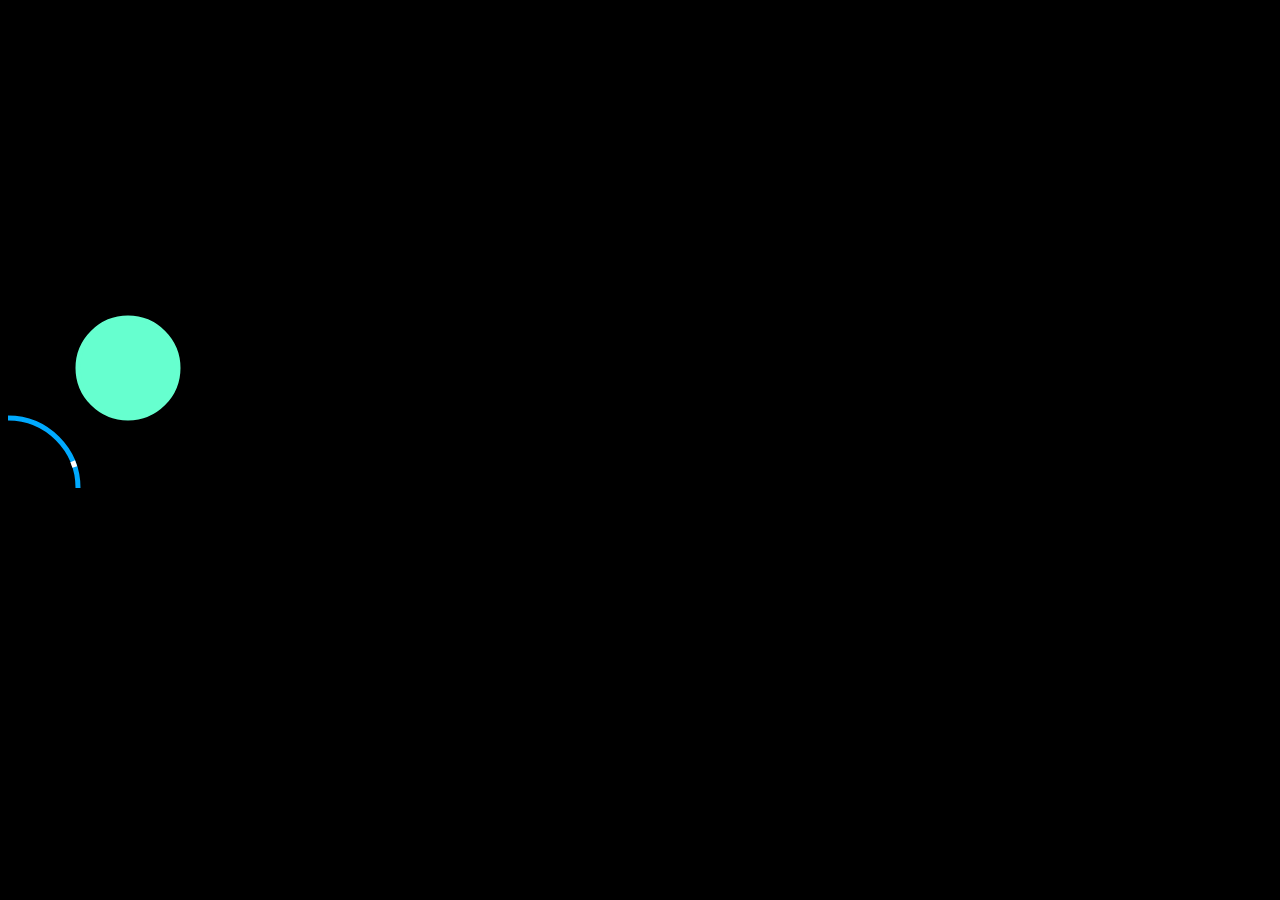
<file: codequest/index.html>
<!DOCTYPE html>
<html>
    <head>
        <script src="game.js" defer></script>
    </head>
    <body style="background-color:black">
        <canvas id="canvas" width="854" height="480"></canvas>
    </body>
</html>
</file>
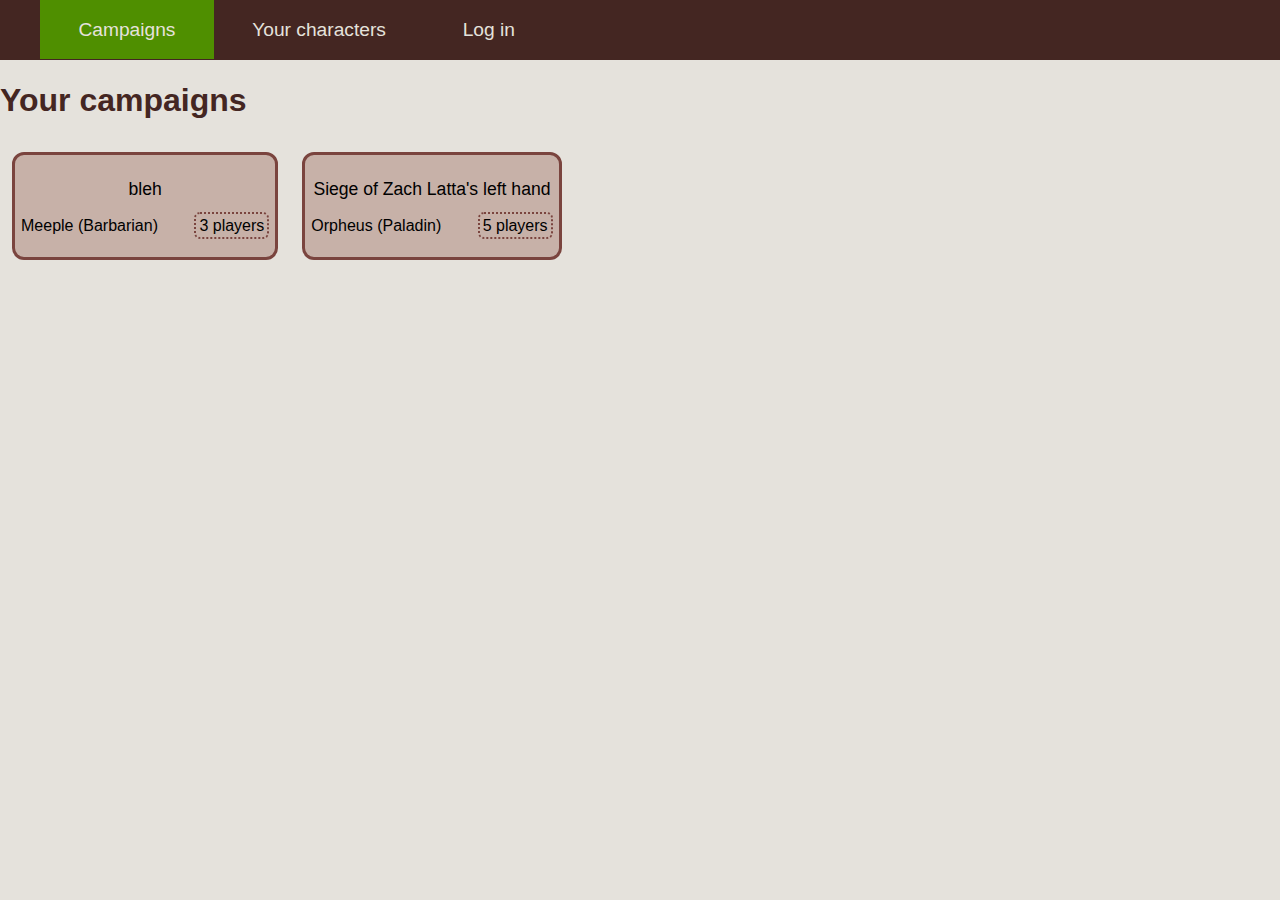
<file: dnd-site-demo/campaigns.html>
<!DOCTYPE html>
<html>
<head>
<title>DnD campaigns</title>
<link rel="stylesheet" href="style.css">
<link rel="stylesheet" href="navbar/navbar.css">
<script>const currentPage = "nav-campaigns"</script>
<script src="navbar/navbar.js" defer></script>
<script src="story-placeholder.js"></script>
<!--
<script src="auth.js"></script>
-->
<script src="inject-story.js" defer></script>
</head>
<body>
<nav id="page-nav"></nav>
<div class="main-container">
    <h1>Your campaigns</h1>
<div id="list-container" style="max-height:10rem">
    <div id="dummy-list-item"></div>
</div>
</div>
</body>
</html>
</file>
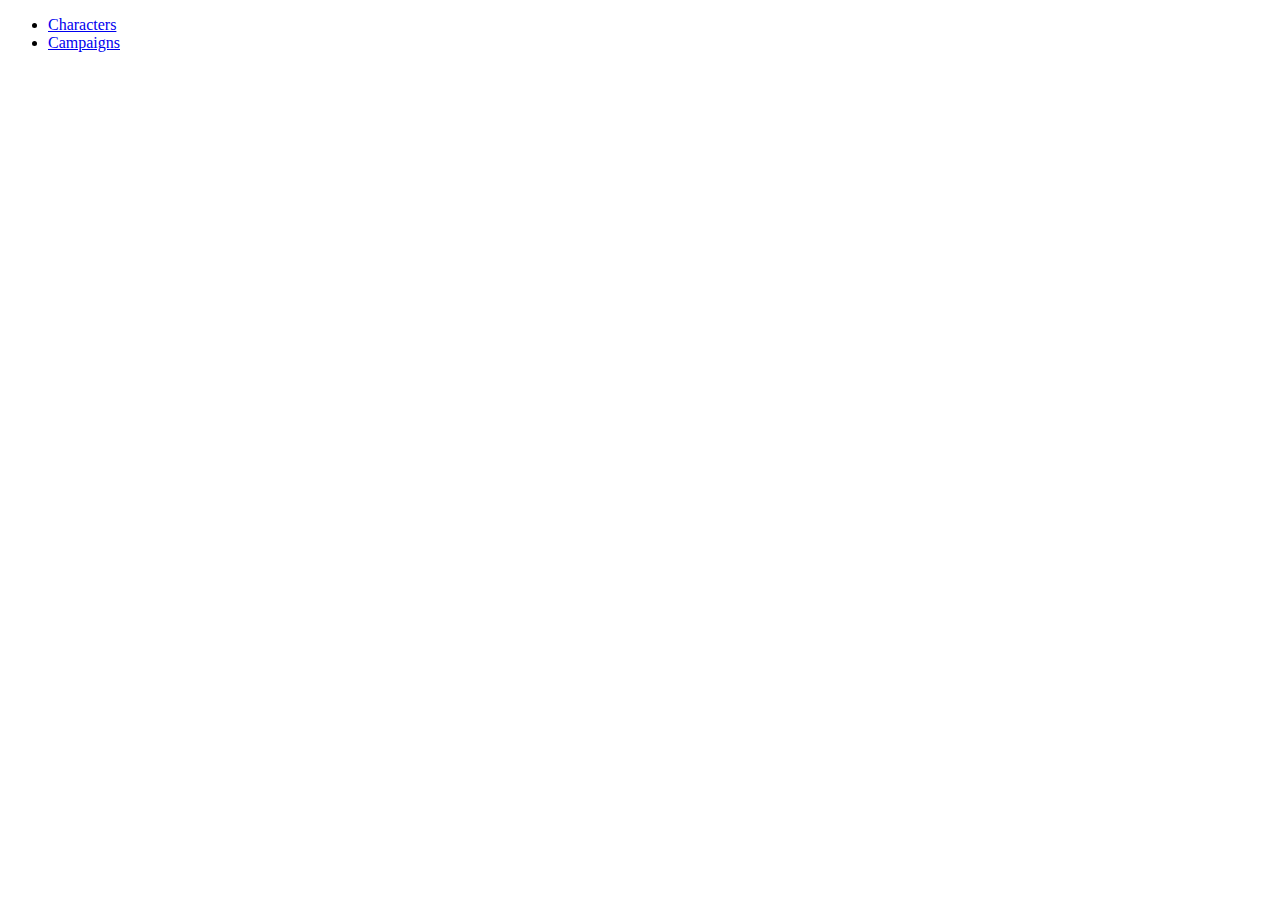
<file: dnd-site-demo/characters.html>
<!DOCTYPE html>
<html>
<head>
    <link rel="stylesheet" src="story.css">
    <link rel="stylesheet" src="style.css">
    <script src="auth.js"></script>
</head>
<body>
<div class="main-container">
<aside class="sidebar">
    <ul>
        <li><a href="characters.html">Characters</a>
        </li>
        <li><a href="campaigns.html">Campaigns</a>
        </li>
    </ul>
</aside>
<div id="list-container">

</div>
</div>
</body>
</html>
</file>
<file: dnd-site-demo/style.css>
:root {
    --bg-color: #E5E2DC;
    --light-fill-color: #D7C7C1;
    --fill-color: #C7B1A8;
    --border-color: #7A443E;
    --dark-color: #442622;
    --link-color: #4F8F00;
    margin: 0px;
    padding: 0px;
}

body {
    font-family: Calibri, sans-serif;
    background-color: var(--bg-color);
    color: var(--dark-color);
    margin: 0px;
}
.darkmode {
    background-color: var(--dark-color, #000000);
    color: var(--bg-color,#ffffff)
}

.flex-container {
    display: grid;
    justify-content: center;
    grid-template-columns: 1fr 3fr;
    grid-template-rows: 1fr;
}


.sidebar {
    text-align: left;
    justify-content:left;
    grid-row-start: 1;
    grid-row-end: 2;
    grid-column-start: 1;
    justify-self: left;
    align-self:self-start;
    text-align:left;
} /* sidebar and its associated flex-container prob unused
because i don't even plan on having that many pages for them*/

.sidebar a {
    display:block;
    padding: 10px;
}

.story-card, .character-card {
    background-color: var(--fill-color);
    border-color: var(--border-color);
    border-style: solid;
    border-width: 3px;
    border-radius: 12px;
    padding: 6px;
    margin: 12px
}

#list-container {
    display: flex;
    flex-direction: row;
    flex-wrap: wrap;
}

.story-card {
    width:fit-content;
    min-width:10rem;
}

.story-card a {
    text-decoration: none;
    color: black;
} /*should not look like a link*/

.member-count {
    border: dotted;
    border-color: var(--border-color);
    border-radius: 6px;
    border-width: 2px;
    padding: 3px;
    margin-left: 2em; /*visual separation between player character and the member count*/
}

.label {
    margin: 5px;
}

a.link {
    color: var(--link-color)
}
</file>
<file: dnd-site-demo/navbar/navbar.css>
.nav-item {
    padding: 1em 2em;
    margin: 0px;
    background-color: var(--dark-color);
    color: var(--bg-color,white);
    text-decoration: none;
}
.nav-item:hover {
    background-color: var(--border-color)
}
.current {
    background-color: var(--link-color);
}
#navbar-container {
    font-size: 1.2rem;
    display: flex;
    color: var(--bg-color,white)
}

#navbar-container ul {
    list-style: none;
    display: flex;
}
nav {
    background-color: var(--dark-color);
}
#nav-login {justify-self: right; align-self: right;}
</file>
